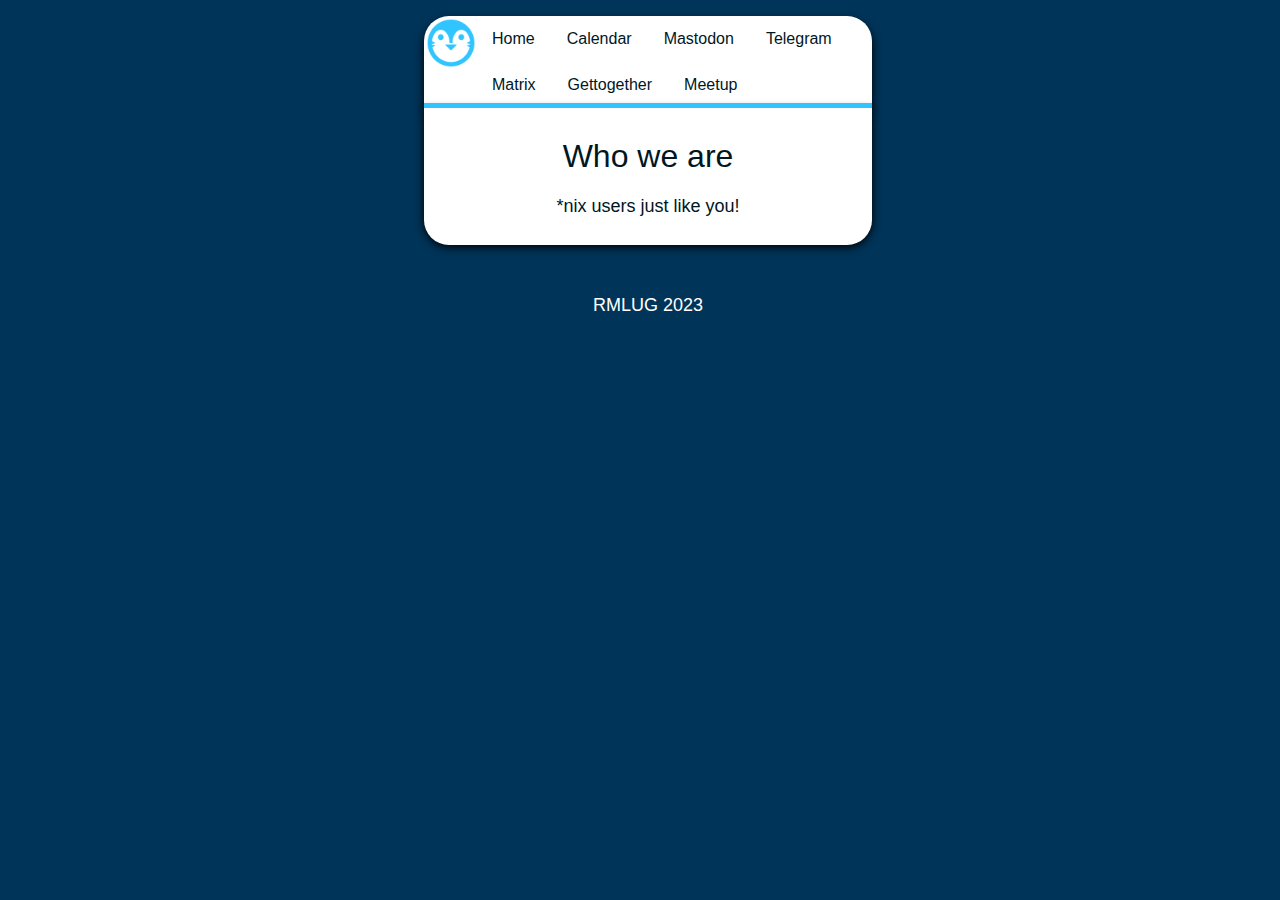
<file: index.html>
<!DOCTYPE html>
<html>
  <head>
    <meta charset="utf-8">
        <meta name="viewport" content="width=device-width, initial-scale=1.0">
        <title>Rocky Mountain LUG</title>
        <link rel="stylesheet" href="style.css">
        <link rel="shortcut icon" type="image/x-icon" href="favicon.ico">
  </head>
<body>

  <div class="navbar"><div class="centered">
    <ul>
      <li><img src="images/avatar.png" alt="Rocky Mountain Linux User Group Logo" width="50px" height="50px"</img></li>
      <li><a href="https://rockymountainlinuxfest.org">Home</a></li>
      <li><a href="https://rockymountainlinuxfest.org/calendar.html">Calendar</a></li>
      <li><a rel="me" href="https://fosstodon.org/@RockyMtnLUG">Mastodon</a></li>
      <li><a href="https://t.me/RockyMountainLinuxfest">Telegram</a></li>
      <li><a href="https://matrix.to/#/#rmlug:matrix.org">Matrix</a></li>
      <li><a href="https://gettogether.community/rocky-mountain-lug/">Gettogether</a></li>
      <li><a href="https://www.meetup.com/rocky-mountain-linux-users-group/">Meetup</a></li>
    </ul>
  </div></div>

  <div class="content">
    <h1>Who we are</h1>
      <p> *nix users just like you!</p>
  </div>
   <div class="footer">
     <footer>
       <p>RMLUG 2023</p>
     </footer>
</body>
</html>
</file>
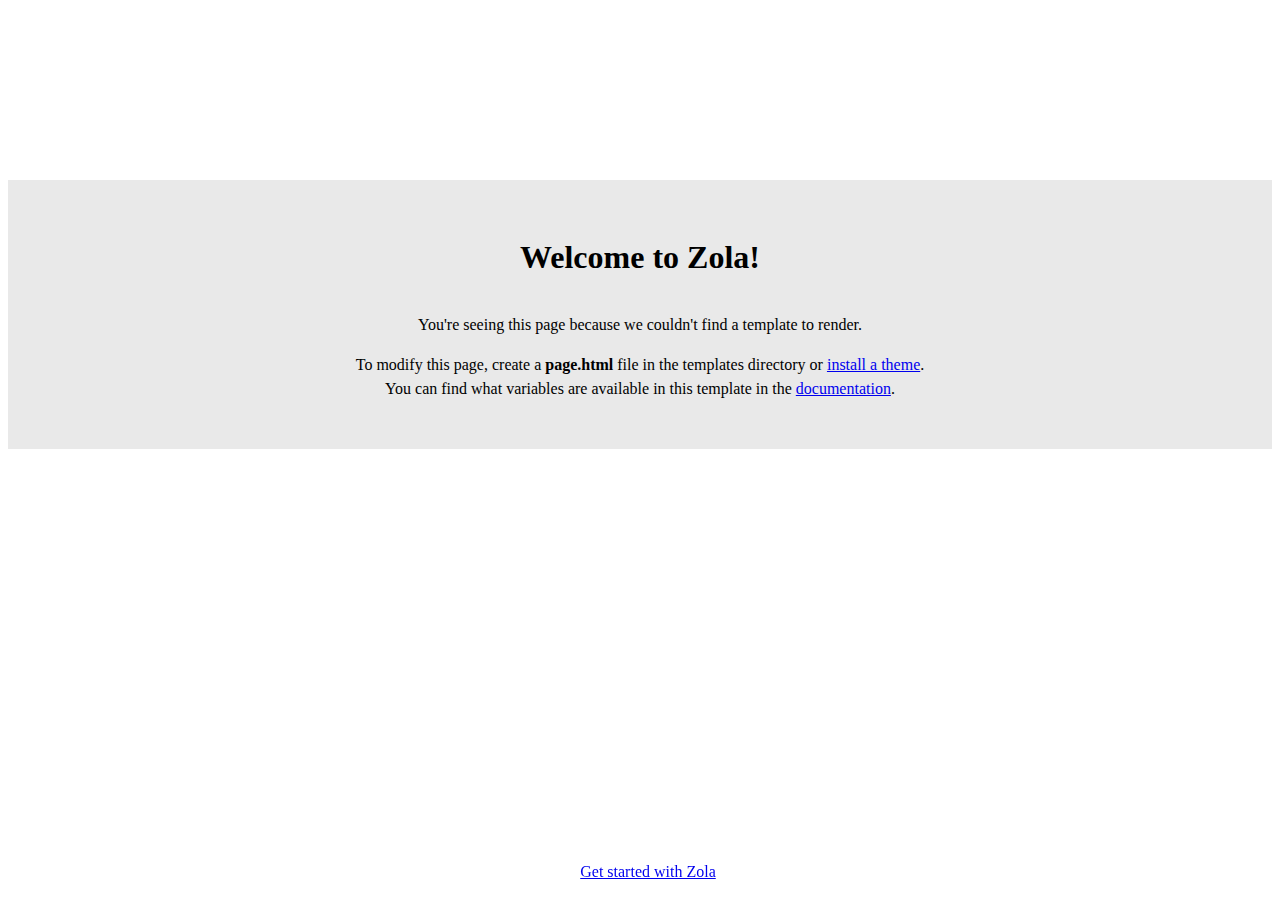
<file: posts/welcome/index.html>
<html>
    <head>
        <title>Zola</title>
    </head>
    <body>
        <div class="container">
            <h1>Welcome to Zola!</h1>
            <p>
                You're seeing this page because we couldn't find a template to render.
            </p>
            <p>
                To modify this page, create a <b>page.html</b> file in the templates directory or
                <a href="https://www.getzola.org/documentation/themes/installing-and-using-themes/" target="_blank">install a theme</a>.
                <br>
                You can find what variables are available in this template in the <a href="https:&#x2F;&#x2F;www.getzola.org&#x2F;documentation&#x2F;templates&#x2F;pages-sections&#x2F;#page-variables" target="_blank">documentation</a>.
            </p>
        </div>
        <footer>
            <a href="https://www.getzola.org/documentation/getting-started/cli-usage/" target="_blank">Get started with Zola</a>
        </footer>
        <style>
            html {
                line-height: 1.5;
            }
            h1 {
                margin-bottom: 2rem;
            }
            .container {
                font-family: "sans-serif";
                text-align: center;
                margin-top: 20vh;
                padding: 2rem;
                background: #e9e9e9;
            }
            footer {
                position: fixed;
                width: 100%;
                bottom: 1rem;
                text-align: center;
            }
        </style>
    </body>
</html>
</file>
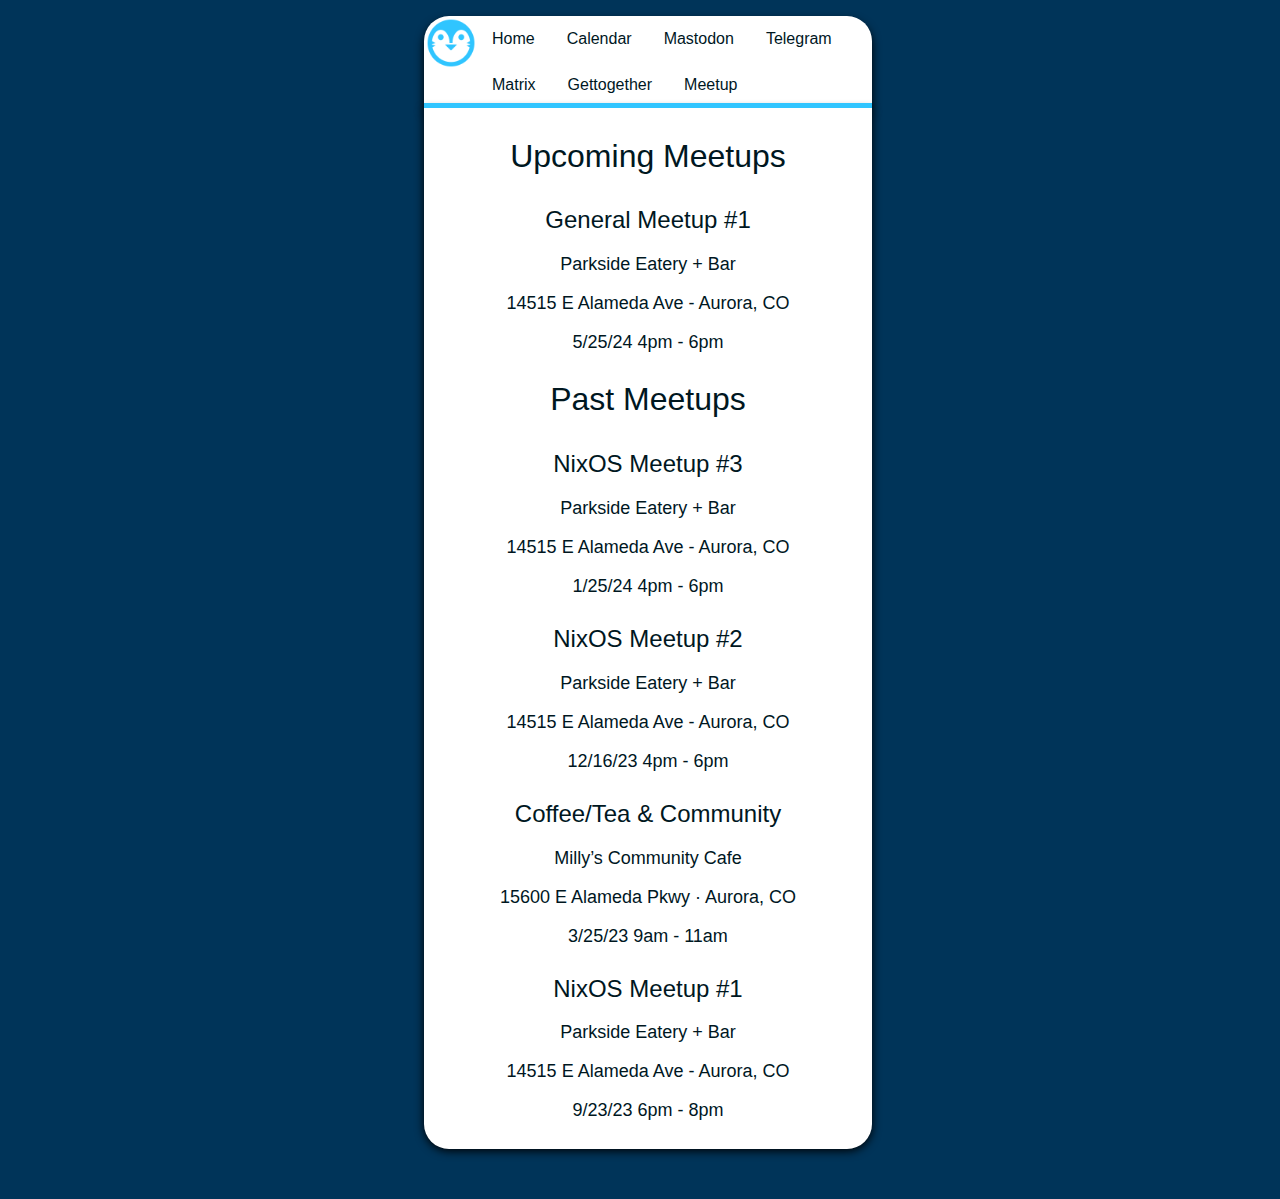
<file: calendar.html>
<!DOCTYPE html>
<html>
  <head>
    <meta charset="utf-8">
        <meta name="viewport" content="width=device-width, initial-scale=1.0">
        <title>RMLUG events</title>
        <link rel="stylesheet" href="style.css">
        <link rel="shortcut icon" type="image/x-icon" href="favicon.ico">
  </head>
<body>

  <div class="navbar"><div class="centered">
    <ul>
      <li><img src="images/avatar.png" alt="Rocky Mountain Linux User Group Logo" width="50px" height="50px"</img></li>
      <li><a href="https://rockymountainlinuxfest.org">Home</a></li>
      <li><a href="https://rockymountainlinuxfest.org/calendar.html">Calendar</a></li>
      <li><a rel="me" href="https://fosstodon.org/@RockyMtnLUG">Mastodon</a></li>
      <li><a href="https://t.me/RockyMountainLinuxfest">Telegram</a></li>
      <li><a href="https://matrix.to/#/#rmlug:matrix.org">Matrix</a></li>
      <li><a href="https://gettogether.community/rocky-mountain-lug/">Gettogether</a></li>
      <li><a href="https://www.meetup.com/rocky-mountain-linux-users-group/">Meetup</a></li>
    </ul>
  </div></div>

<div class="content">
  <h1>Upcoming Meetups</h1>
    <h2> General Meetup #1 </h2>
      <p> Parkside Eatery + Bar </p>
      <p> 14515 E Alameda Ave - Aurora, CO </p>
      <p> 5/25/24 4pm - 6pm </p>
  <h1>Past Meetups</h1>
    <h2> NixOS Meetup #3 </h2>
      <p> Parkside Eatery + Bar </p>
      <p> 14515 E Alameda Ave - Aurora, CO </p>
      <p> 1/25/24 4pm - 6pm </p>
    <h2> NixOS Meetup #2 </h2>
      <p> Parkside Eatery + Bar </p>
      <p> 14515 E Alameda Ave - Aurora, CO </p>
      <p> 12/16/23 4pm - 6pm </p>
    <h2> Coffee/Tea & Community </h2>
      <p> Milly’s Community Cafe <p>
      <p> 15600 E Alameda Pkwy · Aurora, CO </p>
      <p> 3/25/23 9am - 11am </p>
    <h2> NixOS Meetup #1 </h2>
      <p> Parkside Eatery + Bar </p>
      <p> 14515 E Alameda Ave - Aurora, CO </p>
      <p> 9/23/23 6pm - 8pm </p>
</div>

</body>
</html>
</file>
<file: style.css>
html, body {
  width: 100%;
  background-color: #003459;
}

h1, h2 {
  color: #00171f;
  font-family: Fira sans, sans-serif;
  text-align: center;
  margin-left: auto;
  margin-right: auto;
  margin-top: 0;
  padding-top: 10px;
  font-weight: 200;
}

p, p1 {
  color: #00171f;
  font-family: Fira sans, sans-serif;
  font-size: 18px;
  text-align: center;
  margin-left: auto;
  margin-right: auto;
  padding-left: 15px;
  padding-right: 15px;
}

img {
  padding-top: 2px;
  padding-left:2px;
  padding-bottom: 2px;
}

.navbar {
  text-align: center;
  min-width: 300px;
}

.navbar ul {
  list-style-type: none;
  border-top-right-radius: 25px;
  border-top-left-radius: 25px;
  margin-left: auto;
  margin-right: auto;
  margin-bottom: 0;
  padding: 0;
  min-width: 300px;
  width: 35%;
  overflow: hidden;
  background-color: #ffffff;
  box-shadow: 0 5px 10px black;
  z-index: 1000; 
}

.centered {
  margin-left: auto;
  margin-right: auto;
}

.navbar li {
/*  background-color: #30c5ff; */
  float: left;
  text-align: center;
}

.navbar li a {
  display: block;
  color: #00171f;
  font-family: Fira sans, sans-serif;
  font-weight: 300;
  text-align: center;
  padding: 14px 16px;
  text-decoration: none;
}

.navbar li a:hover {
  background-color: #f05d5e;
  color: #ffffff;
}

.face {
  margin-left: auto;
  margin-right: auto;
  border-radius: 50%;
  display: block;
  box-shadow: 0 4px 10px black;
}

.album-cover {
  display: block;
  margin-left: auto;
  margin-right: auto;
  border-radius: 25px;
  background-position: left top;
  background-repeat: repeat;
  padding: 20px;
  width: 450px;
  height: 350px; 
}

.content {
  padding-top: 20px;
  margin-bottom: 50px;
  border-bottom-left-radius: 25px;
  border-bottom-right-radius: 25px;
  background-color: #ffffff;
  min-width: 300px;
  width: 35%;
  height: auto;
  margin-left: auto;
  margin-right: auto;
  padding-bottom: 10px;
  float: center;
  z-index: 0;
  box-shadow: 0 -5px 0 #30c5ff, 0 2px 10px black; 
}

.content a {
  color: #ffc15e;
}

.footer p {
  position: relative;
  color: #ffffff;
  font-family: Fira sans, sans-serif;
  font-size: 18px;
  text-align: center;
  margin-left: auto;
  margin-right: auto;
}
</file>
